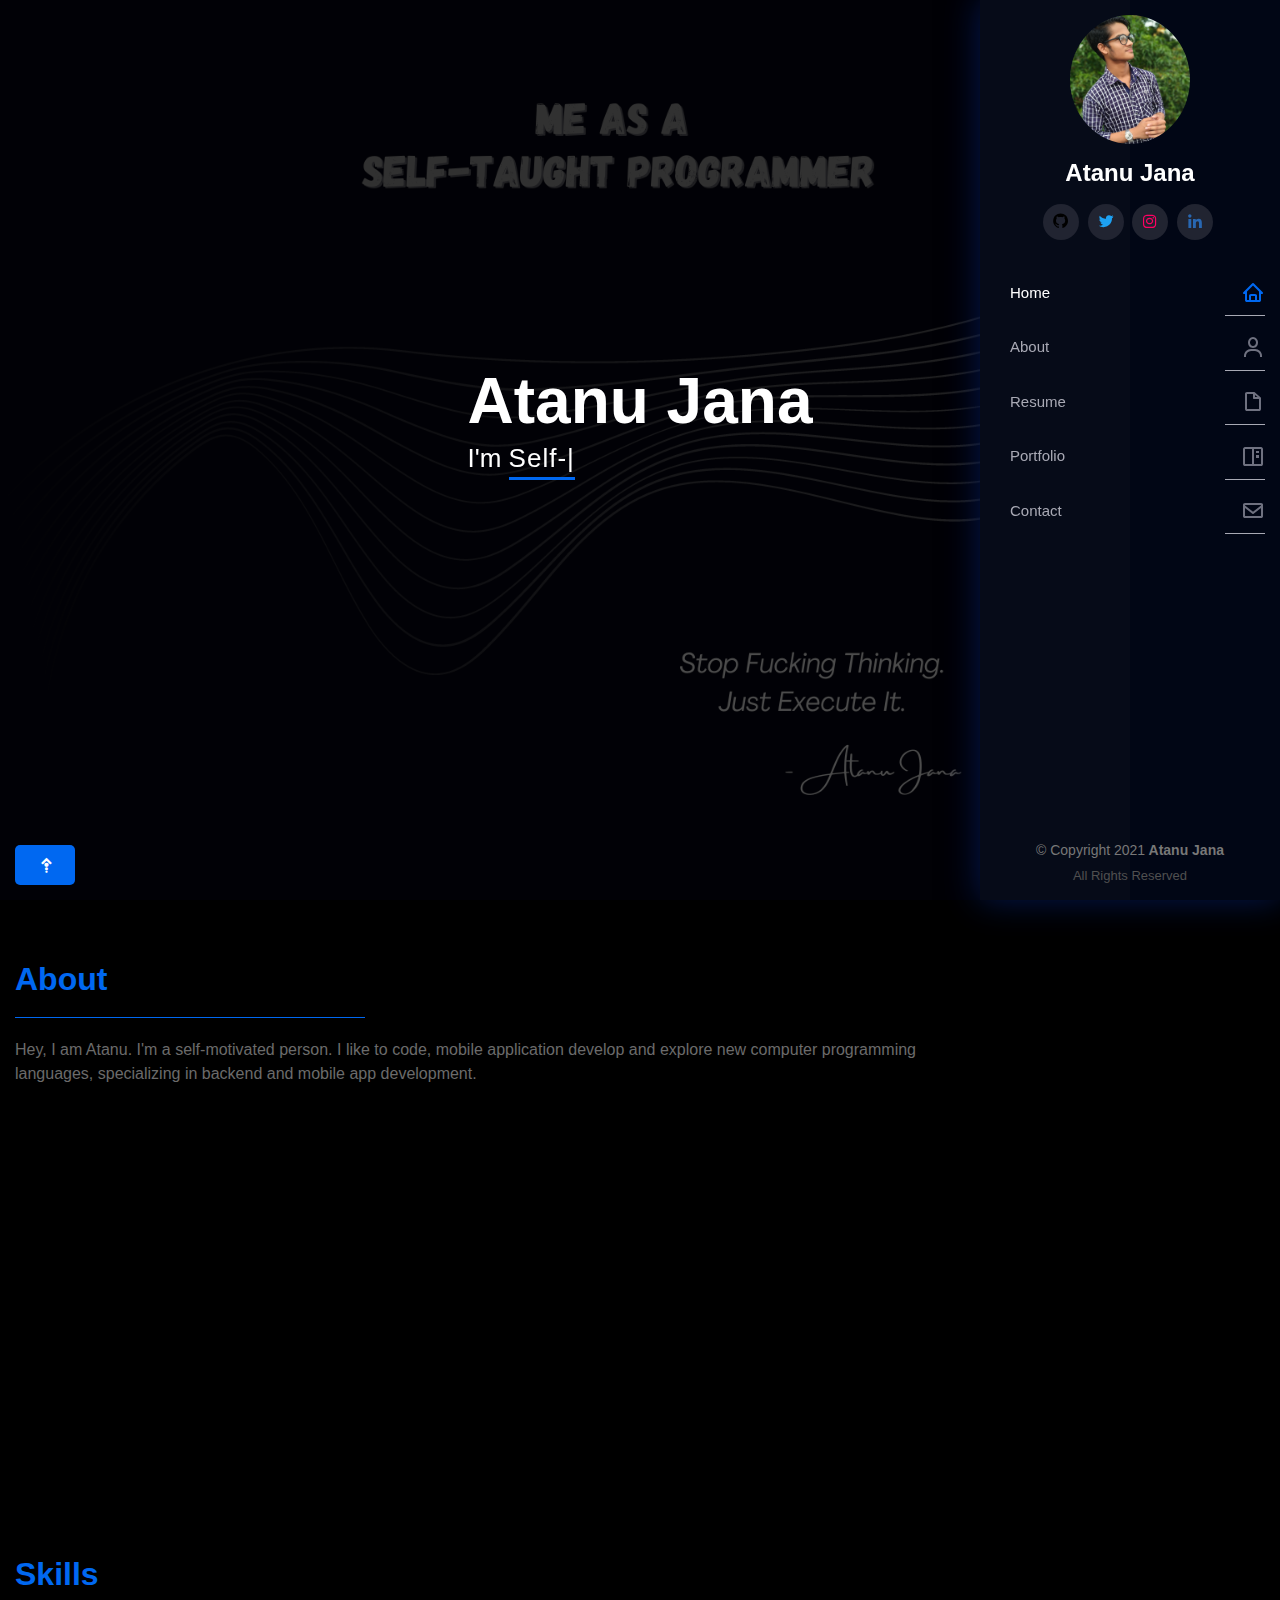
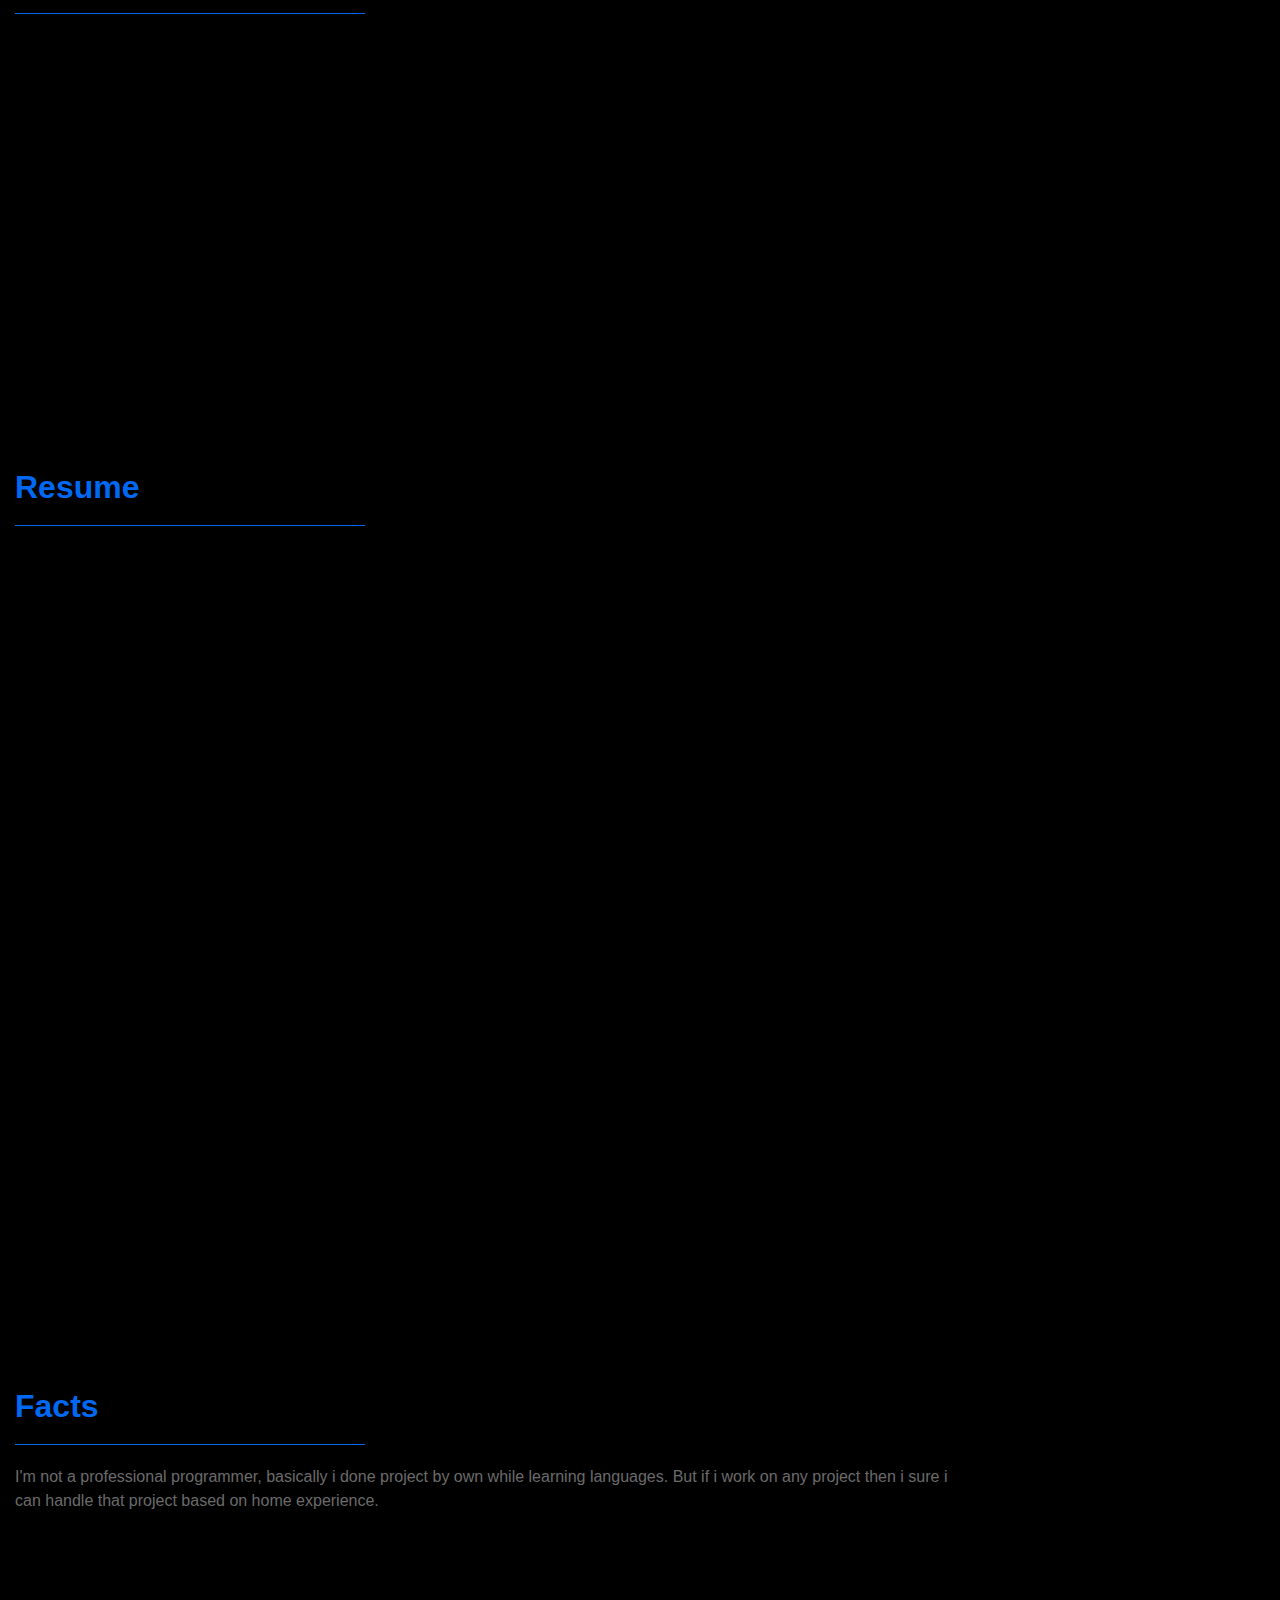
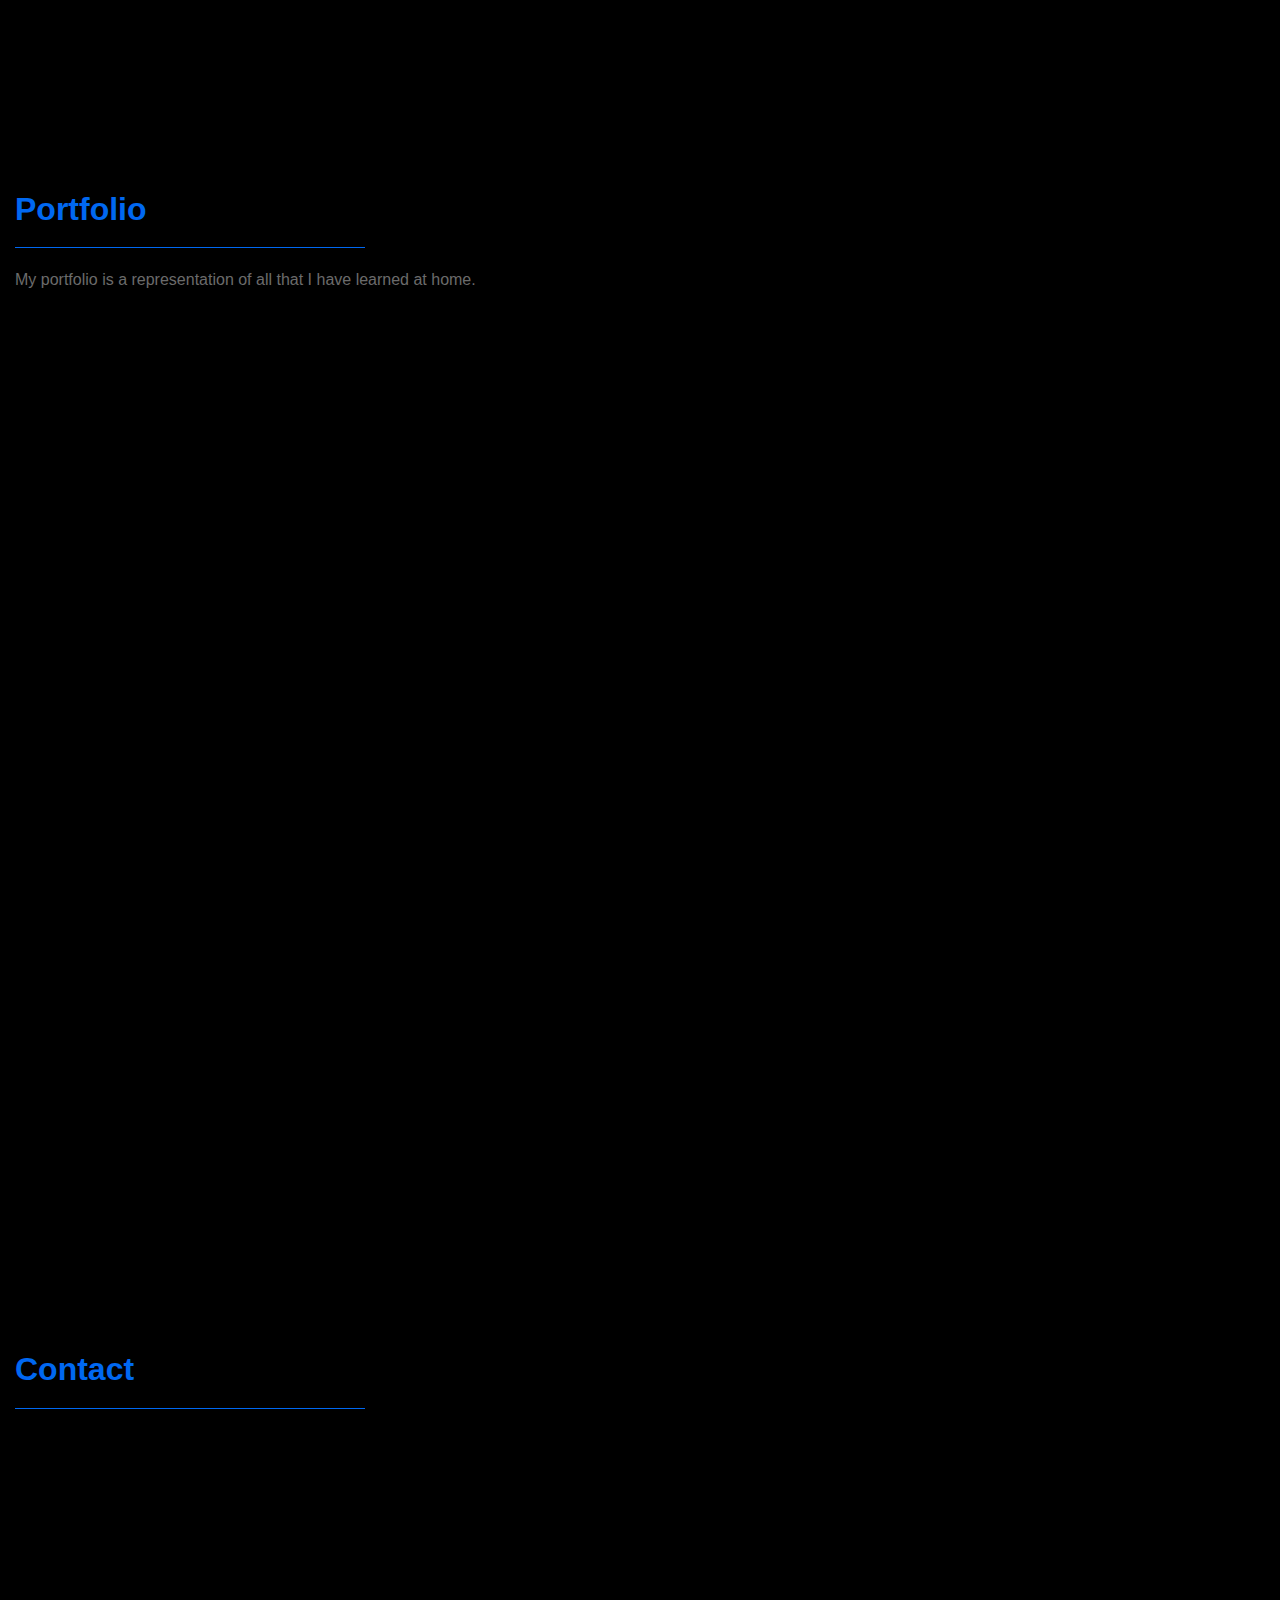
<file: index.html>
<!DOCTYPE html>
<html lang="en">

<head>
  <meta charset="utf-8">


  <title>Atanu Jana | Atanu-Jana</title>
  <meta http-equiv="X-UA-Compatible" content="IE=edge">
  <meta name="description"
    content="Hey, I am Atanu.I like to do coding, mobile application development and explore new computer programming languages, specializing in web backend and mobile app development." />
  <meta name="keywords"
    content="dr atanu jana,atanu jana researcher,atanu das, archer,clipchat, clip chat, short video, messaging, atanu ,atanu jana, ATANUJANA, atanu jana, Atanu,Atanu Jana, atanujana, atanu-jana, Atanu-Jana," />
  <meta name="google-site-verification" content="google2acc8d51dfea7e3d" />
  <meta name="robots" content="index" />
  <meta name="googlebot" content="index" />
  <meta property="og:description"
    content="Hey, I am Atanu.I like to do coding, mobile application development and explore new computer programming languages, specializing in web backend and mobile app development." />
  <meta property="og:url" content="https://atanu-jana.github.io/" />
  <meta name="viewport" content="width=device-width, initial-scale=1, shrink-to-fit=no">

  <!-- Favicons -->
  <link href="assets/img/favicon.png" rel="icon">
  <link href="assets/img/apple-touch-icon.png" rel="apple-touch-icon">
  <!--   <link
    href="https://fonts.googleapis.com/css?family=Open+Sans:300,300i,400,400i,600,600i,700,700i|Raleway:300,300i,400,400i,500,500i,600,600i,700,700i|Poppins:300,300i,400,400i,500,500i,600,600i,700,700i"
    rel="stylesheet"> -->
  <link href="assets/vendor/bootstrap/css/bootstrap.min.css" rel="stylesheet">
  <link href="assets/vendor/icofont/icofont.min.css" rel="stylesheet">
  <link href="assets/vendor/boxicons/css/boxicons.min.css" rel="stylesheet">
  <link href="assets/vendor/venobox/venobox.css" rel="stylesheet">
  <link href="assets/vendor/owl.carousel/assets/owl.carousel.min.css" rel="stylesheet">
  <link href="assets/vendor/aos/aos.css" rel="stylesheet" >

  <!-- Main CSS File -->
  <link href="assets/css/style.css" rel="stylesheet">

</head>

<body>
    <div id="progressbar"></div>
  <div id="scrollpath"></div>

  <!-- ======= Mobile nav toggle button ======= -->
  <button type="button" class="mobile-nav-toggle d-xl-none"><i class="icofont-navigation-menu"></i></button>

  <!-- ======= Header ======= -->
  <header id="header">
    <div class="d-flex flex-column">

      <div class="profile">
        <img src="assets/img/profile-img.jpg" alt="" class="img-fluid rounded-circle">
        <h1 class="text-light"><a href="index.html">Atanu Jana</a></h1>
        <div class="social-links mt-3 text-center">
          <a href="https://github.com/atanu-jana/" target="_blank" class="github"><i class="bx bxl-github"></i></a>
          <a href="https://twitter.com/atanujana_" class="twitter" target="_blank"><i class="bx bxl-twitter"></i></a>
          <!-- <a href="#" class="facebook"><i class="bx bxl-facebook"></i></a> -->
          <a href="https://instagram.com/iamatanujana" class="instagram" target="_blank"><i
              class="bx bxl-instagram"></i></a>
          <a href="https://www.linkedin.com/public-profile/in/atanu-jana-4673001b2" target="_blank" class="linkedin"><i
              class="bx bxl-linkedin"></i></a>
        </div>
      </div>

      <nav class="nav-menu">
        <ul>
          <li class="active"><a href="index.html"><span>Home</span><i class="bx bx-home"></i> </a></li>
          <li><a href="#about"><span>About</span> <i class="bx bx-user"></i> </a></li>
          <li><a href="#resume"><span>Resume</span><i class="bx bx-file-blank"></i> </a></li>
          <li><a href="#portfolio"><span>Portfolio</span><i class="bx bx-book-content"></i> </a></li>
          <li><a href="#contact"><span>Contact</span><i class="bx bx-envelope"></i> </a></li>

        </ul>
      </nav><!-- .nav-menu -->
      <button type="button" class="mobile-nav-toggle d-xl-none"><i class="icofont-navigation-menu"></i></button>

    </div>
  </header><!-- End Header -->

  <!-- ======= Hero Section ======= -->
  <section id="hero" class="d-flex flex-column justify-content-center align-items-center">
    <div class="hero-container" data-aos="fade-in">
      <h1> Atanu Jana </h1>
      <p>I'm <span class="typed" data-typed-items="Self-Taught Programmer, Android Developer, Basically Coder"></span>
      </p>
    </div>
  </section><!-- End Hero -->

  <main id="main">

    <!-- ======= About Section ======= -->
    <section id="about" class="about">
      <div class="container">

        <div class="section-title">
          <h2>About</h2>
          <p>Hey, I am Atanu. I'm a self-motivated person. I like to code, mobile application develop and
            explore new computer programming languages, specializing in backend and mobile app development. </p>
        </div>

        <div class="row">
          <div class="col-lg-4" data-aos="fade-right">
            <img src="assets/img/profile-img.jpg" class="img-fluid" alt="">
          </div>
          <div class="col-lg-8 pt-4 pt-lg-0 content" data-aos="fade-left">

            <div class="row">
              <div class="col-lg-6">
                <ul>
                  <li><i class="icofont-rounded-right"></i> <strong>Website:</strong> <a
                      href="https://atanu-jana.github.io/" target="_blank"
                      rel="noopener noreferrer">atanu-jana.github.io</a></li>
                  <li><i class="icofont-rounded-right"></i> <strong>Phone:</strong> +91 7908725200</li>
                  <li><i class="icofont-rounded-right"></i> <strong>Address:</strong> City<b>:</b> Contai,State<b>:</b>
                    West Bengal,Country<b>:</b> India</li>
                </ul>
              </div>
              <div class="col-lg-6">
                <ul>
                  <li><i class="icofont-rounded-right"></i> <strong>Age:</strong> 20</li>
                  <li><i class="icofont-rounded-right"></i> <strong>Degree:</strong> BCA</li>
                  <li><i class="icofont-rounded-right"></i> <strong>Email:</strong> contact.atanujana@gmail.com</li>
                </ul>
              </div>
            </div>

          </div>
        </div>

      </div>
    </section><!-- End About Section -->

    <!-- ======= Skills Section ======= -->
    <section id="skills" class="skills section-bg">
      <div class="container">

        <div class="section-title">
          <h2>Skills</h2>

        </div>

        <div class="row skills-content">

          <div class="col-lg-6" data-aos="fade-up">


            <div class="skillss">
              <span class="namee">C / C++</span>
              <div class="percentt">
                <div class="progresss progresss_c_cpp" style="width: 71%;">

                </div>
              </div>
              <span class="valuee">71%</span>
            </div>

            <div class="skillss">
              <span class="namee">HTML5 / CSS3</span>
              <div class="percentt">
                <div class="progresss progresss_html_css" style="width: 82%;">

                </div>
              </div>
              <span class="valuee">82%</span>
            </div>

            <div class="skillss">
              <span class="namee">Python</span>
              <div class="percentt">
                <div class="progresss progresss_python" style="width: 69%;">

                </div>
              </div>
              <span class="valuee">69%</span>
            </div>
            <div class="skillss">
              <span class="namee">JavaScript</span>
              <div class="percentt">
                <div class="progresss progresss_javascript" style="width: 27%;">

                </div>
              </div>
              <span class="valuee">27%</span>
            </div>



          </div>

          <div class="col-lg-6" data-aos="fade-up" data-aos-delay="100">

            <div class="skillss">
              <span class="namee">PHP / MySQL</span>
              <div class="percentt">
                <div class="progresss progresss_php_mysql" style="width: 53%;">

                </div>
              </div>
              <span class="valuee">53%</span>
            </div>
            <div class="skillss">
              <span class="namee">Django</span>
              <div class="percentt">
                <div class="progresss progresss_django" style="width: 68%;">

                </div>
              </div>
              <span class="valuee">68%</span>
            </div>
            <div class="skillss">
              <span class="namee">Flutter</span>
              <div class="percentt">
                <div class="progresss progresss_flutter" style="width: 70%;">

                </div>
              </div>
              <span class="valuee">70%</span>
            </div>
            <div class="skillss">
              <span class="namee">Unity</span>
              <div class="percentt">
                <div class="progresss progresss_unity" style="width: 15%;">

                </div>
              </div>
              <span class="valuee">15%</span>
            </div>


          </div>

        </div>

      </div>
    </section><!-- End Skills Section -->


    <!-- ======= Resume Section ======= -->
    <section id="resume" class="resume">
      <div class="container">

        <div class="section-title">
          <h2>Resume</h2>

        </div>

        <div class="row">
          <div class="col-lg-6" data-aos="fade-up">
            <h3 class="resume-title">Sumary</h3>
            <div class="resume-item pb-0">
              <h4>Atanu Jana</h4>
              <p><em>Flutter Developer 1+ years of home experience and
                  1.5+ of Python-Django backend experience :).</em></p>
              <ul>
                <li>Contai, WB, India</li>
                <li>+91 7908725200</li>
                <li>contact.atanujana@gmail.com</li>
              </ul>
            </div>

            <h3 class="resume-title">Education</h3>
            <div class="resume-item">
              <h4>S. (Secondary) &amp; H.S. (Higher Secondary)
              </h4>
              <h5>2016 - 2018</h5>
              <p><em>kishorenagar sachindra siksha sadan</em></p>

            </div>
            <div class="resume-item">
              <h4>BCA (Bachelor in Computer Application)</h4>
              <h5>2018 - 2021</h5>
              <p><em>MAKAUT University (Maulana Abul Kalam Azad University of Technology)</em></p>

            </div>
          </div>
          <div class="col-lg-6" data-aos="fade-up" data-aos-delay="100">
            <h3 class="resume-title">Mobile App Development &amp; Designing</h3>
            <div class="resume-item">
              <h4>Native development platform</h4>
              <h5>2020 -Present</h5>
              <li>Java &amp; Android Studio </li>
            </div>
            <div class="resume-item">
              <h4>Hybrid development</h4>
              <h5>2019 - Present</h5>
              <li>Dart &amp; Flutter </li>
            </div>
            <h3 class="resume-title">Website Designing &amp; Development</h3>



            <div class="resume-item">
              <h4>Backend development</h4>
              <h5>2019 - Present</h5>
              <ul>
                <li>Django (Python Web Framework)</li>
                <li>Php (MySql)</li>
              </ul>
            </div>
            <div class="resume-item">
              <h4>Frontend development</h4>
              <h5>2019 - Present</h5>
              <ul>
                <li>HTML, CSS, JS, Bootstrap</li>

                <li>Wordpress</li>
              </ul>
            </div>
          </div>
        </div>

      </div>
    </section><!-- End Resume Section -->

    <!-- ======= Facts Section ======= -->
    <section id="facts" class="facts">
      <div class="container">

        <div class="section-title">
          <h2>Facts</h2>
          <p>I'm not a professional programmer, basically i done project by own while learning languages. But if i work
            on any project then i sure i can handle that project based on home experience.</p>
        </div>

        <div class="row no-gutters">

          <div class="col-lg-3 col-md-6 d-md-flex align-items-md-stretch" data-aos="fade-up">
            <div class="count-box">
              <i class="icofont-file-code"></i>
              <span data-toggle="counter-up">11</span>
              <p><strong>Touch</strong> Languages</p>
            </div>
          </div>

          <div class="col-lg-3 col-md-6 d-md-flex align-items-md-stretch" data-aos="fade-up" data-aos-delay="100">
            <div class="count-box">
              <i class="icofont-iphone"></i>
              <span data-toggle="counter-up">7</span>
              <p><strong>Projects</strong> Created</p>
            </div>
          </div>

          <div class="col-lg-3 col-md-6 d-md-flex align-items-md-stretch" data-aos="fade-up" data-aos-delay="200">
            <div class="count-box">
              <i class="icofont-code"></i>
              <span data-toggle="counter-up">10000</span>
              <p><strong>Lines </strong> of Code</p>
            </div>
          </div>
          <div class="col-lg-3 col-md-6 d-md-flex align-items-md-stretch" data-aos="fade-up" data-aos-delay="200">
            <div class="count-box">
              <i class="icofont-code-alt"></i>
              <span data-toggle="counter-up">2</span>
              <p><strong>Most </strong> Use languages</p>
            </div>
          </div>



        </div>

      </div>
    </section><!-- End Facts Section -->
    <!-- ======= Portfolio Section ======= -->
    <section id="portfolio" class="portfolio section-bg">
      <div class="container">

        <div class="section-title">
          <h2>Portfolio</h2>
          <p>My portfolio is a representation of all that I have learned at home.</p>
        </div>

        <div class="row" data-aos="fade-up">
          <div class="col-lg-12 d-flex justify-content-center">
            <ul id="portfolio-flters">
              <li data-filter="*" class="filter-active">All</li>
              <li data-filter=".filter-app">App</li>
              <li data-filter=".filter-web">Web</li>
            </ul>
          </div>
        </div>

        <div class="row portfolio-container" data-aos="fade-up" data-aos-delay="100">

          <div class="col-lg-4 col-md-6 portfolio-item filter-app">
            <div class="portfolio-wrap">
              <img src="assets/img/portfolio/portfolio-1.png" class="img-fluid" alt="">
              <div class="portfolio-links">
                <a href="assets/img/portfolio/portfolio-1.png" data-gall="portfolioGallery" class="venobox"
                  title="App 1"><i class="bx bx-plus"></i></a>
                <a href="https://play.google.com/store/apps/details?id=com.atanu.mixcalc" target="_blank"
                  title="More Details"><i class="bx bx-link"></i></a>
              </div>
            </div>
          </div>


          <div class="col-lg-4 col-md-6 portfolio-item filter-app">
            <div class="portfolio-wrap">
              <img src="assets/img/portfolio/portfolio-3.png" class="img-fluid" alt="">
              <div class="portfolio-links">
                <a href="assets/img/portfolio/portfolio-3.png" data-gall="portfolioGallery" class="venobox"
                  title="App 2"><i class="bx bx-plus"></i></a>
                <a href="https://play.google.com/store/apps/details?id=com.clipchat"
                         target="_blank"
                  title="More Details"><i class="bx bx-link"></i></a>
              </div>
            </div>
          </div>


          <div class="col-lg-4 col-md-6 portfolio-item filter-web">
            <div class="portfolio-wrap">
              <img src="assets/img/portfolio/smashTv.png" class="img-fluid" alt="">
              <div class="portfolio-links">
                <a href="assets/img/portfolio/smashTv.png" data-gall="portfolioGallery" class="venobox" title="Web 1"><i
                    class="bx bx-plus"></i></a>
                <a href="https://github.com/atanu-jana/AllProjectsOutput/tree/main/Django%20SmashTv"
                  title="More Details" target="_blank"><i class="bx bx-link"></i></a>
              </div>
            </div>
          </div>

          <div class="col-lg-4 col-md-6 portfolio-item filter-app">
            <div class="portfolio-wrap">
              <img src="assets/img/portfolio/portfolio-5.png" class="img-fluid" alt="">
              <div class="portfolio-links">
                <a href="assets/img/portfolio/portfolio-5.png" data-gall="portfolioGallery" class="venobox"
                  title="App 3"><i class="bx bx-plus"></i></a>
                <a href="https://atanu-jana.github.io/lwf/" target="_blank" title="More Details"><i
                    class="bx bx-link"></i></a>
              </div>
            </div>
          </div>


          <div class="col-lg-4 col-md-6 portfolio-item filter-app">
            <div class="portfolio-wrap">
              <img src="assets/img/portfolio/portfolio-6.png" class="img-fluid" alt="">
              <div class="portfolio-links">
                <a href="assets/img/portfolio/portfolio-6.png" data-gall="portfolioGallery" class="venobox"
                  title="App 4"><i class="bx bx-plus"></i></a>
                <a href="https://atanu-jana.github.io/LocalWork/" target="_blank" title="More Details"><i
                    class="bx bx-link"></i></a>
              </div>
            </div>
          </div>


          <div class="col-lg-4 col-md-6 portfolio-item filter-web">
            <div class="portfolio-wrap">
              <img src="assets/img/portfolio/CMS.png" class="img-fluid" alt="">
              <div class="portfolio-links">
                <a href="assets/img/portfolio/CMS.png" data-gall="portfolioGallery" class="venobox" title="Web 2"><i
                    class="bx bx-plus"></i></a>
                <a href="https://github.com/atanu-jana/AllProjectsOutput/tree/main/Php%20CMS" title="More Details"
                  target="_blank"><i class="bx bx-link"></i></a>
              </div>
            </div>
          </div>

          <div class="col-lg-4 col-md-6 portfolio-item filter-app">
            <div class="portfolio-wrap">
              <img src="assets/img/portfolio/GoMall.png" class="img-fluid" alt="">
              <div class="portfolio-links">
                <a href="assets/img/portfolio/GoMall.png" data-gall="portfolioGallery" class="venobox" title="App 5"><i
                    class="bx bx-plus"></i></a>
                <a href="https://atanu-jana.github.io/gomall/" target="_blank" title="More Details"><i
                    class="bx bx-link"></i></a>
              </div>
            </div>
          </div>


          <div class="col-lg-4 col-md-6 portfolio-item filter-web">
            <div class="portfolio-wrap">
              <img src="assets/img/portfolio/wordpress.png" class="img-fluid" alt="">
              <div class="portfolio-links">
                <a href="assets/img/portfolio/wordpress.png" data-gall="portfolioGallery" class="venobox"
                  title="Web 3"><i class="bx bx-plus"></i></a>
                <a href="http://cluc.rf.gd/" title="More Details" target="_blank"><i class="bx bx-link"></i></a>
              </div>
            </div>
          </div>

   <div class="col-lg-4 col-md-6 portfolio-item filter-app">
            <div class="portfolio-wrap">
              <img src="assets/img/portfolio/solution.png" class="img-fluid" alt="">
              <div class="portfolio-links">
                <a href="assets/img/portfolio/solution.png" data-gall="portfolioGallery" class="venobox"
                  title="Web 3"><i class="bx bx-plus"></i></a>
                <a href="https://atanu-jana.github.io/solution/" title="More Details" target="_blank"><i class="bx bx-link"></i></a>
              </div>
            </div>
          </div>
        </div>

      </div>
    </section><!-- End Portfolio Section -->




    <!-- ======= Contact Section ======= -->
    <section id="contact" class="contact">
      <div class="container">

        <div class="section-title">
          <h2>Contact</h2>

        </div>

        <div class="row" data-aos="fade-in">

          <div class="col-lg-5 d-flex align-items-stretch">
            <div class="info">
              <div class="address">
                <i class="icofont-google-map"></i>
                <h4>Location:</h4>
                <p>Contai, WB, India</p>
              </div>

              <div class="email">
                <i class="icofont-envelope"></i>
                <h4>Email:</h4>
                <p>contact.atanujana@gmail.com</p>
              </div>

              <div class="phone">
                <i class="icofont-phone"></i>
                <h4>Call:</h4>
                <p>+91 7908725200</p>
              </div>
              <iframe
                src="https://www.google.com/maps/embed?pb=!1m18!1m12!1m3!1d29640.64142008409!2d87.73235302119456!3d21.777157728242024!2m3!1f0!2f0!3f0!3m2!1i1024!2i768!4f13.1!3m3!1m2!1s0x3a0326e5394d8237%3A0x7bb6b4d525857f71!2sContai%2C%20West%20Bengal%20721401!5e0!3m2!1sen!2sin!4v1602400710032!5m2!1sen!2sin"
                style="border:0; width: 100%; height: 290px;" allowfullscreen></iframe>
              <!-- <iframe
                src="https://www.google.com/maps/embed?pb=!1m18!1m12!1m3!1d7409.712597390625!2d87.73001007437372!3d21.785821942372507!2m3!1f0!2f0!3f0!3m2!1i1024!2i768!4f13.1!3m3!1m2!1s0x3a032656f66f4b25%3A0xb07411a01a8f2cc5!2sPadmapukuria%2C%20Contai%2C%20West%20Bengal%20721401!5e0!3m2!1sen!2sin!4v1602173641822!5m2!1sen!2sin"
                frameborder="0" style="border:0; width: 100%; height: 290px;" allowfullscreen></iframe> -->

            </div>

          </div>

          <div class="col-lg-7 mt-5 mt-lg-0 d-flex align-items-stretch">
            <form id="gform" method="POST" data-email="from_email@example.com"
              action="https://script.google.com/macros/s/AKfycbyi8NTlxEllMjGrSsW6ZChVjYVP-2SoBI1yMdB0zRuT-WNy0PRP/exec"
            
            
              class="pure-form pure-form-stacked php-email-form">

              <div class="form-group">
                <label for="name">Your Name</label>
                <input type="text" name="name" class="form-control" id="name" data-rule="minlen:4"
                  data-msg="Please enter at least 4 chars" />
                <div class="validate"></div>
              </div>

              <div class="form-group">
                <label for="name">Your Email</label>
                <input type="email" class="form-control" name="email" id="email" data-rule="email"
                  data-msg="Please enter a valid email" />
                <div class="validate"></div>
              </div>
              <div class="form-group">
                <label for="name">Message</label>
                <textarea class="form-control" name="message" id="message" rows="10" data-rule="required"
                  data-msg="Please write something for us"></textarea>
                <div class="validate"></div>
              </div>

              <div class="text-center d-flex justify-content-center">
                <button class="submitButton" onclick="checkValidate()">
                  <span class="submitSubmit">Send Message</span>
                  <span class="submitLoading"><i class="icofont-refresh"></i></span>
                  <span class="submitCheck"><i class="icofont-check-circled"></i></span>
                </button>
              </div>

            </form>
          </div>

        </div>

      </div>

    </section><!-- End Contact Section -->

  </main><!-- End #main -->
  <!-- ======= Footer ======= -->
  <footer id="footer">
    <div class="container">
      <div class="copyright">
        &copy; Copyright 2021<strong><span> Atanu Jana</span></strong>
      </div>
      <div class="credits">

        All Rights Reserved
      </div>
    </div>
  </footer><!-- End  Footer -->
  <a href="#" class="back-to-top">
    <span></span>
    <span></span>
    <span></span>
    <span></span>
    <i class="icofont-bubble-up"></i></a>
 <script>
      let progress=document.getElementById('progressbar');
      let totalHeight=document.body.scrollHeight-window.innerHeight;
      window.onscroll=function(){
          let progressHeight=(window.pageYOffset / totalHeight) * 100;
          progress.style.height = progressHeight + "%";
      }
  </script>
  <!-- Vendor JS Files -->
  <script src="assets/vendor/jquery/jquery.min.js"></script>
  <script src="assets/vendor/bootstrap/js/bootstrap.bundle.min.js"></script>
  <script src="assets/vendor/jquery.easing/jquery.easing.min.js"></script>
  <script src="assets/vendor/php-email-form/validate.js"></script>
  <script src="assets/vendor/waypoints/jquery.waypoints.min.js"></script>
  <script src="assets/vendor/counterup/counterup.min.js"></script>
  <script src="assets/vendor/isotope-layout/isotope.pkgd.min.js"></script>
  <script src="assets/vendor/venobox/venobox.min.js"></script>
  <script src="assets/vendor/owl.carousel/owl.carousel.min.js"></script>
  <script src="assets/vendor/typed.js/typed.min.js"></script>
  <script src="assets/vendor/aos/aos.js"></script>

  <!-- Main JS File -->
  <script src="assets/js/main.js"></script>

</body>

</html>

<!--               action="https://script.google.com/macros/s/AKfycbwIzfZCrY2VqfF9pEPss9eFgZgZKdWG_VeIZBht9w/exec" -->
</file>
<file: assets/vendor/venobox/venobox.css>
/* ------ venobox.css --------*/
.vbox-overlay *, .vbox-overlay *:before, .vbox-overlay *:after{
    -webkit-backface-visibility: hidden;
    -webkit-box-sizing:border-box;
    -moz-box-sizing:border-box;
    box-sizing:border-box;
}
.vbox-overlay * { 
    -webkit-backface-visibility: visible;
    backface-visibility: visible;
}
.vbox-overlay{
    display: -webkit-flex;
    display: flex;
    -webkit-flex-direction: column;
    flex-direction: column;
    -webkit-justify-content: center;
    justify-content: center;
    -webkit-align-items: center;
    align-items: center;
    position: fixed;
    left: 0;
    top: 0;
    bottom: 0;
    right: 0;
    z-index: 999999;
}

/* ----- navigation ----- */
.vbox-title{
    width: 100%;
    height: 40px;
    float: left;
    text-align: center;
    line-height: 28px;
    font-size: 12px;
    padding: 6px 50px;
    overflow: hidden;
    position: fixed;
    display: none;
    left: 0;
    z-index: 89;
}
.vbox-close{
    cursor: pointer;
    position: fixed;
    top: -1px;
    right: 0;
    width: 50px;
    height: 40px;
    padding: 6px;
    display: block;
    background-position:10px center;
    overflow: hidden;
    font-size: 24px;
    line-height: 1;
    text-align: center;
    z-index: 99;
}
.vbox-left{
    cursor: pointer;
    position: fixed;
    left: 0;
    height: 40px;
    overflow: hidden;
    line-height: 28px;
    font-size: 12px;
    z-index: 99;
    display: flex;
    align-items:center;
}
.vbox-num{
    display: inline-block;
    margin: 6px 0 6px 15px;
}
/* ----- Social share ----- */
.vbox-share{
    line-height: 28px;
    font-size: 12px;
    overflow: hidden;
    position: fixed;
    left: 0;
    z-index: 98;
    display: flex;
    align-items:center;
    justify-content: center;
    width: 100%;
    text-align: center;
}
.vbox-share svg{
    max-height: 28px;
    width: 28px;
    z-index: 10;
    margin-left: 12px;
    margin-top: 6px;
    margin-bottom: 6px;
    vertical-align: middle;
}


/* ----- navigation ARROWS ----- */
.vbox-next, .vbox-prev{
    position: fixed;
    top: 50%;
    margin-top: -15px;
    overflow: hidden;
    cursor: pointer;
    display: block;
    width: 45px;
    height: 45px;
    z-index: 99;
}
.vbox-next span, .vbox-prev span{
    position: relative;
    width: 20px;
    height: 20px;
    border: 2px solid transparent;
    border-top-color: #B6B6B6;
    border-right-color: #B6B6B6;
    text-indent: -100px;
    position: absolute;
    top: 8px;
    display: block;
}
.vbox-prev{
    left: 15px;
}
.vbox-next{
    right: 15px;
}
.vbox-prev span{
    left: 10px;
    -ms-transform: rotate(-135deg);
    -webkit-transform: rotate(-135deg);
    transform: rotate(-135deg);
}
.vbox-next span{
    -ms-transform: rotate(45deg);
    -webkit-transform: rotate(45deg);
    transform: rotate(45deg);
    right: 10px;
}
/* ------- inline window ------ */
.vbox-inline{
    width: 420px;
    height: 315px;
    height: 70vh;
    padding: 10px;
    background: #fff;
    margin: 0 auto;
    overflow: auto;
    text-align: left;
}
/* ------- Video & iFrames window ------ */
.venoframe{
    max-width: 100%;
    width: 100%;
    border: none;
    width: 100%;
    height: 260px;
    height: 70vh;
}
.venoframe.vbvid{
    height: 260px;
}
@media (min-width: 768px) {
    .venoframe, .vbox-inline{
        width: 90%;
        height: 360px;
        height: 70vh;
    }
    .venoframe.vbvid{
        width: 640px;
        height: 360px;
    }
}
@media (min-width: 992px) {
    .venoframe, .vbox-inline{
        max-width: 1200px;
        width: 80%;
        height: 540px;
        height: 70vh;
    }
    .venoframe.vbvid{
        width: 960px;
        height: 540px;
    }
}
/* 
Please do NOT edit this part! 
or at least read this note: http://i.imgur.com/7C0ws9e.gif
*/
.vbox-open{
    overflow: hidden;
}
.vbox-container{
    position: absolute;
    left: 0;
    right: 0;
    top: 0;
    bottom: 0;
    overflow-x: hidden;
    overflow-y: scroll;
    overflow-scrolling: touch;
    -webkit-overflow-scrolling: touch;
    z-index: 20;
    max-height: 100%;

}

.vbox-content{
    text-align: center;
    float: left;
    width: 100%;
    position: relative;
    overflow: hidden;
    padding: 20px 4%;
}
.vbox-container img{
    max-width: 100%;
    height: auto;
}
.vbox-figlio{
    box-shadow: 0 0 12px rgba(0,0,0,0.19), 0 6px 6px rgba(0,0,0,0.23);
    max-width: 100%;
    text-align: initial;
}
img.vbox-figlio{
    -webkit-user-select: none;
-khtml-user-select: none;
-moz-user-select: none;
-o-user-select: none;
user-select: none;
}
.vbox-content.swipe-left{
    margin-left: -200px !important;
}
.vbox-content.swipe-right{
    margin-left: 200px !important;
}
.vbox-animated{
    webkit-transition: margin 300ms ease-out;
    transition: margin 300ms ease-out;
}

/* ---------- preloader ----------
 * SPINKIT 
 * http://tobiasahlin.com/spinkit/
-------------------------------- */
.sk-double-bounce,.sk-rotating-plane{width:40px;height:40px;margin:40px auto}.sk-rotating-plane{background-color:#333;-webkit-animation:sk-rotatePlane 1.2s infinite ease-in-out;animation:sk-rotatePlane 1.2s infinite ease-in-out}@-webkit-keyframes sk-rotatePlane{0%{-webkit-transform:perspective(120px) rotateX(0) rotateY(0);transform:perspective(120px) rotateX(0) rotateY(0)}50%{-webkit-transform:perspective(120px) rotateX(-180.1deg) rotateY(0);transform:perspective(120px) rotateX(-180.1deg) rotateY(0)}100%{-webkit-transform:perspective(120px) rotateX(-180deg) rotateY(-179.9deg);transform:perspective(120px) rotateX(-180deg) rotateY(-179.9deg)}}@keyframes sk-rotatePlane{0%{-webkit-transform:perspective(120px) rotateX(0) rotateY(0);transform:perspective(120px) rotateX(0) rotateY(0)}50%{-webkit-transform:perspective(120px) rotateX(-180.1deg) rotateY(0);transform:perspective(120px) rotateX(-180.1deg) rotateY(0)}100%{-webkit-transform:perspective(120px) rotateX(-180deg) rotateY(-179.9deg);transform:perspective(120px) rotateX(-180deg) rotateY(-179.9deg)}}.sk-double-bounce{position:relative}.sk-double-bounce .sk-child{width:100%;height:100%;border-radius:50%;background-color:#333;opacity:.6;position:absolute;top:0;left:0;-webkit-animation:sk-doubleBounce 2s infinite ease-in-out;animation:sk-doubleBounce 2s infinite ease-in-out}.sk-chasing-dots .sk-child,.sk-spinner-pulse,.sk-three-bounce .sk-child{background-color:#333;border-radius:100%}.sk-double-bounce .sk-double-bounce2{-webkit-animation-delay:-1s;animation-delay:-1s}@-webkit-keyframes sk-doubleBounce{0%,100%{-webkit-transform:scale(0);transform:scale(0)}50%{-webkit-transform:scale(1);transform:scale(1)}}@keyframes sk-doubleBounce{0%,100%{-webkit-transform:scale(0);transform:scale(0)}50%{-webkit-transform:scale(1);transform:scale(1)}}.sk-wave{margin:40px auto;width:50px;height:40px;text-align:center;font-size:10px}.sk-wave .sk-rect{background-color:#333;height:100%;width:6px;display:inline-block;-webkit-animation:sk-waveStretchDelay 1.2s infinite ease-in-out;animation:sk-waveStretchDelay 1.2s infinite ease-in-out}.sk-wave .sk-rect1{-webkit-animation-delay:-1.2s;animation-delay:-1.2s}.sk-wave .sk-rect2{-webkit-animation-delay:-1.1s;animation-delay:-1.1s}.sk-wave .sk-rect3{-webkit-animation-delay:-1s;animation-delay:-1s}.sk-wave .sk-rect4{-webkit-animation-delay:-.9s;animation-delay:-.9s}.sk-wave .sk-rect5{-webkit-animation-delay:-.8s;animation-delay:-.8s}@-webkit-keyframes sk-waveStretchDelay{0%,100%,40%{-webkit-transform:scaleY(.4);transform:scaleY(.4)}20%{-webkit-transform:scaleY(1);transform:scaleY(1)}}@keyframes sk-waveStretchDelay{0%,100%,40%{-webkit-transform:scaleY(.4);transform:scaleY(.4)}20%{-webkit-transform:scaleY(1);transform:scaleY(1)}}.sk-wandering-cubes{margin:40px auto;width:40px;height:40px;position:relative}.sk-wandering-cubes .sk-cube{background-color:#333;width:10px;height:10px;position:absolute;top:0;left:0;-webkit-animation:sk-wanderingCube 1.8s ease-in-out -1.8s infinite both;animation:sk-wanderingCube 1.8s ease-in-out -1.8s infinite both}.sk-chasing-dots,.sk-spinner-pulse{width:40px;height:40px;margin:40px auto}.sk-wandering-cubes .sk-cube2{-webkit-animation-delay:-.9s;animation-delay:-.9s}@-webkit-keyframes sk-wanderingCube{0%{-webkit-transform:rotate(0);transform:rotate(0)}25%{-webkit-transform:translateX(30px) rotate(-90deg) scale(.5);transform:translateX(30px) rotate(-90deg) scale(.5)}50%{-webkit-transform:translateX(30px) translateY(30px) rotate(-179deg);transform:translateX(30px) translateY(30px) rotate(-179deg)}50.1%{-webkit-transform:translateX(30px) translateY(30px) rotate(-180deg);transform:translateX(30px) translateY(30px) rotate(-180deg)}75%{-webkit-transform:translateX(0) translateY(30px) rotate(-270deg) scale(.5);transform:translateX(0) translateY(30px) rotate(-270deg) scale(.5)}100%{-webkit-transform:rotate(-360deg);transform:rotate(-360deg)}}@keyframes sk-wanderingCube{0%{-webkit-transform:rotate(0);transform:rotate(0)}25%{-webkit-transform:translateX(30px) rotate(-90deg) scale(.5);transform:translateX(30px) rotate(-90deg) scale(.5)}50%{-webkit-transform:translateX(30px) translateY(30px) rotate(-179deg);transform:translateX(30px) translateY(30px) rotate(-179deg)}50.1%{-webkit-transform:translateX(30px) translateY(30px) rotate(-180deg);transform:translateX(30px) translateY(30px) rotate(-180deg)}75%{-webkit-transform:translateX(0) translateY(30px) rotate(-270deg) scale(.5);transform:translateX(0) translateY(30px) rotate(-270deg) scale(.5)}100%{-webkit-transform:rotate(-360deg);transform:rotate(-360deg)}}.sk-spinner-pulse{-webkit-animation:sk-pulseScaleOut 1s infinite ease-in-out;animation:sk-pulseScaleOut 1s infinite ease-in-out}@-webkit-keyframes sk-pulseScaleOut{0%{-webkit-transform:scale(0);transform:scale(0)}100%{-webkit-transform:scale(1);transform:scale(1);opacity:0}}@keyframes sk-pulseScaleOut{0%{-webkit-transform:scale(0);transform:scale(0)}100%{-webkit-transform:scale(1);transform:scale(1);opacity:0}}.sk-chasing-dots{position:relative;text-align:center;-webkit-animation:sk-chasingDotsRotate 2s infinite linear;animation:sk-chasingDotsRotate 2s infinite linear}.sk-chasing-dots .sk-child{width:60%;height:60%;display:inline-block;position:absolute;top:0;-webkit-animation:sk-chasingDotsBounce 2s infinite ease-in-out;animation:sk-chasingDotsBounce 2s infinite ease-in-out}.sk-chasing-dots .sk-dot2{top:auto;bottom:0;-webkit-animation-delay:-1s;animation-delay:-1s}@-webkit-keyframes sk-chasingDotsRotate{100%{-webkit-transform:rotate(360deg);transform:rotate(360deg)}}@keyframes sk-chasingDotsRotate{100%{-webkit-transform:rotate(360deg);transform:rotate(360deg)}}@-webkit-keyframes sk-chasingDotsBounce{0%,100%{-webkit-transform:scale(0);transform:scale(0)}50%{-webkit-transform:scale(1);transform:scale(1)}}@keyframes sk-chasingDotsBounce{0%,100%{-webkit-transform:scale(0);transform:scale(0)}50%{-webkit-transform:scale(1);transform:scale(1)}}.sk-three-bounce{margin:40px auto;width:80px;text-align:center}.sk-three-bounce .sk-child{width:20px;height:20px;display:inline-block;-webkit-animation:sk-three-bounce 1.4s ease-in-out 0s infinite both;animation:sk-three-bounce 1.4s ease-in-out 0s infinite both}.sk-circle .sk-child:before,.sk-fading-circle .sk-circle:before{display:block;border-radius:100%;content:'';background-color:#333}.sk-three-bounce .sk-bounce1{-webkit-animation-delay:-.32s;animation-delay:-.32s}.sk-three-bounce .sk-bounce2{-webkit-animation-delay:-.16s;animation-delay:-.16s}@-webkit-keyframes sk-three-bounce{0%,100%,80%{-webkit-transform:scale(0);transform:scale(0)}40%{-webkit-transform:scale(1);transform:scale(1)}}@keyframes sk-three-bounce{0%,100%,80%{-webkit-transform:scale(0);transform:scale(0)}40%{-webkit-transform:scale(1);transform:scale(1)}}.sk-circle{margin:40px auto;width:40px;height:40px;position:relative}.sk-circle .sk-child{width:100%;height:100%;position:absolute;left:0;top:0}.sk-circle .sk-child:before{margin:0 auto;width:15%;height:15%;-webkit-animation:sk-circleBounceDelay 1.2s infinite ease-in-out both;animation:sk-circleBounceDelay 1.2s infinite ease-in-out both}.sk-circle .sk-circle2{-webkit-transform:rotate(30deg);-ms-transform:rotate(30deg);transform:rotate(30deg)}.sk-circle .sk-circle3{-webkit-transform:rotate(60deg);-ms-transform:rotate(60deg);transform:rotate(60deg)}.sk-circle .sk-circle4{-webkit-transform:rotate(90deg);-ms-transform:rotate(90deg);transform:rotate(90deg)}.sk-circle .sk-circle5{-webkit-transform:rotate(120deg);-ms-transform:rotate(120deg);transform:rotate(120deg)}.sk-circle .sk-circle6{-webkit-transform:rotate(150deg);-ms-transform:rotate(150deg);transform:rotate(150deg)}.sk-circle .sk-circle7{-webkit-transform:rotate(180deg);-ms-transform:rotate(180deg);transform:rotate(180deg)}.sk-circle .sk-circle8{-webkit-transform:rotate(210deg);-ms-transform:rotate(210deg);transform:rotate(210deg)}.sk-circle .sk-circle9{-webkit-transform:rotate(240deg);-ms-transform:rotate(240deg);transform:rotate(240deg)}.sk-circle .sk-circle10{-webkit-transform:rotate(270deg);-ms-transform:rotate(270deg);transform:rotate(270deg)}.sk-circle .sk-circle11{-webkit-transform:rotate(300deg);-ms-transform:rotate(300deg);transform:rotate(300deg)}.sk-circle .sk-circle12{-webkit-transform:rotate(330deg);-ms-transform:rotate(330deg);transform:rotate(330deg)}.sk-circle .sk-circle2:before{-webkit-animation-delay:-1.1s;animation-delay:-1.1s}.sk-circle .sk-circle3:before{-webkit-animation-delay:-1s;animation-delay:-1s}.sk-circle .sk-circle4:before{-webkit-animation-delay:-.9s;animation-delay:-.9s}.sk-circle .sk-circle5:before{-webkit-animation-delay:-.8s;animation-delay:-.8s}.sk-circle .sk-circle6:before{-webkit-animation-delay:-.7s;animation-delay:-.7s}.sk-circle .sk-circle7:before{-webkit-animation-delay:-.6s;animation-delay:-.6s}.sk-circle .sk-circle8:before{-webkit-animation-delay:-.5s;animation-delay:-.5s}.sk-circle .sk-circle9:before{-webkit-animation-delay:-.4s;animation-delay:-.4s}.sk-circle .sk-circle10:before{-webkit-animation-delay:-.3s;animation-delay:-.3s}.sk-circle .sk-circle11:before{-webkit-animation-delay:-.2s;animation-delay:-.2s}.sk-circle .sk-circle12:before{-webkit-animation-delay:-.1s;animation-delay:-.1s}@-webkit-keyframes sk-circleBounceDelay{0%,100%,80%{-webkit-transform:scale(0);transform:scale(0)}40%{-webkit-transform:scale(1);transform:scale(1)}}@keyframes sk-circleBounceDelay{0%,100%,80%{-webkit-transform:scale(0);transform:scale(0)}40%{-webkit-transform:scale(1);transform:scale(1)}}.sk-cube-grid{width:40px;height:40px;margin:40px auto}.sk-cube-grid .sk-cube{width:33.33%;height:33.33%;background-color:#333;float:left;-webkit-animation:sk-cubeGridScaleDelay 1.3s infinite ease-in-out;animation:sk-cubeGridScaleDelay 1.3s infinite ease-in-out}.sk-cube-grid .sk-cube1{-webkit-animation-delay:.2s;animation-delay:.2s}.sk-cube-grid .sk-cube2{-webkit-animation-delay:.3s;animation-delay:.3s}.sk-cube-grid .sk-cube3{-webkit-animation-delay:.4s;animation-delay:.4s}.sk-cube-grid .sk-cube4{-webkit-animation-delay:.1s;animation-delay:.1s}.sk-cube-grid .sk-cube5{-webkit-animation-delay:.2s;animation-delay:.2s}.sk-cube-grid .sk-cube6{-webkit-animation-delay:.3s;animation-delay:.3s}.sk-cube-grid .sk-cube7{-webkit-animation-delay:0ms;animation-delay:0ms}.sk-cube-grid .sk-cube8{-webkit-animation-delay:.1s;animation-delay:.1s}.sk-cube-grid .sk-cube9{-webkit-animation-delay:.2s;animation-delay:.2s}@-webkit-keyframes sk-cubeGridScaleDelay{0%,100%,70%{-webkit-transform:scale3D(1,1,1);transform:scale3D(1,1,1)}35%{-webkit-transform:scale3D(0,0,1);transform:scale3D(0,0,1)}}@keyframes sk-cubeGridScaleDelay{0%,100%,70%{-webkit-transform:scale3D(1,1,1);transform:scale3D(1,1,1)}35%{-webkit-transform:scale3D(0,0,1);transform:scale3D(0,0,1)}}.sk-fading-circle{margin:40px auto;width:40px;height:40px;position:relative}.sk-fading-circle .sk-circle{width:100%;height:100%;position:absolute;left:0;top:0}.sk-fading-circle .sk-circle:before{margin:0 auto;width:15%;height:15%;-webkit-animation:sk-circleFadeDelay 1.2s infinite ease-in-out both;animation:sk-circleFadeDelay 1.2s infinite ease-in-out both}.sk-fading-circle .sk-circle2{-webkit-transform:rotate(30deg);-ms-transform:rotate(30deg);transform:rotate(30deg)}.sk-fading-circle .sk-circle3{-webkit-transform:rotate(60deg);-ms-transform:rotate(60deg);transform:rotate(60deg)}.sk-fading-circle .sk-circle4{-webkit-transform:rotate(90deg);-ms-transform:rotate(90deg);transform:rotate(90deg)}.sk-fading-circle .sk-circle5{-webkit-transform:rotate(120deg);-ms-transform:rotate(120deg);transform:rotate(120deg)}.sk-fading-circle .sk-circle6{-webkit-transform:rotate(150deg);-ms-transform:rotate(150deg);transform:rotate(150deg)}.sk-fading-circle .sk-circle7{-webkit-transform:rotate(180deg);-ms-transform:rotate(180deg);transform:rotate(180deg)}.sk-fading-circle .sk-circle8{-webkit-transform:rotate(210deg);-ms-transform:rotate(210deg);transform:rotate(210deg)}.sk-fading-circle .sk-circle9{-webkit-transform:rotate(240deg);-ms-transform:rotate(240deg);transform:rotate(240deg)}.sk-fading-circle .sk-circle10{-webkit-transform:rotate(270deg);-ms-transform:rotate(270deg);transform:rotate(270deg)}.sk-fading-circle .sk-circle11{-webkit-transform:rotate(300deg);-ms-transform:rotate(300deg);transform:rotate(300deg)}.sk-fading-circle .sk-circle12{-webkit-transform:rotate(330deg);-ms-transform:rotate(330deg);transform:rotate(330deg)}.sk-fading-circle .sk-circle2:before{-webkit-animation-delay:-1.1s;animation-delay:-1.1s}.sk-fading-circle .sk-circle3:before{-webkit-animation-delay:-1s;animation-delay:-1s}.sk-fading-circle .sk-circle4:before{-webkit-animation-delay:-.9s;animation-delay:-.9s}.sk-fading-circle .sk-circle5:before{-webkit-animation-delay:-.8s;animation-delay:-.8s}.sk-fading-circle .sk-circle6:before{-webkit-animation-delay:-.7s;animation-delay:-.7s}.sk-fading-circle .sk-circle7:before{-webkit-animation-delay:-.6s;animation-delay:-.6s}.sk-fading-circle .sk-circle8:before{-webkit-animation-delay:-.5s;animation-delay:-.5s}.sk-fading-circle .sk-circle9:before{-webkit-animation-delay:-.4s;animation-delay:-.4s}.sk-fading-circle .sk-circle10:before{-webkit-animation-delay:-.3s;animation-delay:-.3s}.sk-fading-circle .sk-circle11:before{-webkit-animation-delay:-.2s;animation-delay:-.2s}.sk-fading-circle .sk-circle12:before{-webkit-animation-delay:-.1s;animation-delay:-.1s}@-webkit-keyframes sk-circleFadeDelay{0%,100%,39%{opacity:0}40%{opacity:1}}@keyframes sk-circleFadeDelay{0%,100%,39%{opacity:0}40%{opacity:1}}.sk-folding-cube{margin:40px auto;width:40px;height:40px;position:relative;-webkit-transform:rotateZ(45deg);transform:rotateZ(45deg)}.sk-folding-cube .sk-cube{float:left;width:50%;height:50%;position:relative;-webkit-transform:scale(1.1);-ms-transform:scale(1.1);transform:scale(1.1)}.sk-folding-cube .sk-cube:before{content:'';position:absolute;top:0;left:0;width:100%;height:100%;background-color:#333;-webkit-animation:sk-foldCubeAngle 2.4s infinite linear both;animation:sk-foldCubeAngle 2.4s infinite linear both;-webkit-transform-origin:100% 100%;-ms-transform-origin:100% 100%;transform-origin:100% 100%}.sk-folding-cube .sk-cube2{-webkit-transform:scale(1.1) rotateZ(90deg);transform:scale(1.1) rotateZ(90deg)}.sk-folding-cube .sk-cube3{-webkit-transform:scale(1.1) rotateZ(180deg);transform:scale(1.1) rotateZ(180deg)}.sk-folding-cube .sk-cube4{-webkit-transform:scale(1.1) rotateZ(270deg);transform:scale(1.1) rotateZ(270deg)}.sk-folding-cube .sk-cube2:before{-webkit-animation-delay:.3s;animation-delay:.3s}.sk-folding-cube .sk-cube3:before{-webkit-animation-delay:.6s;animation-delay:.6s}.sk-folding-cube .sk-cube4:before{-webkit-animation-delay:.9s;animation-delay:.9s}@-webkit-keyframes sk-foldCubeAngle{0%,10%{-webkit-transform:perspective(140px) rotateX(-180deg);transform:perspective(140px) rotateX(-180deg);opacity:0}25%,75%{-webkit-transform:perspective(140px) rotateX(0);transform:perspective(140px) rotateX(0);opacity:1}100%,90%{-webkit-transform:perspective(140px) rotateY(180deg);transform:perspective(140px) rotateY(180deg);opacity:0}}@keyframes sk-foldCubeAngle{0%,10%{-webkit-transform:perspective(140px) rotateX(-180deg);transform:perspective(140px) rotateX(-180deg);opacity:0}25%,75%{-webkit-transform:perspective(140px) rotateX(0);transform:perspective(140px) rotateX(0);opacity:1}100%,90%{-webkit-transform:perspective(140px) rotateY(180deg);transform:perspective(140px) rotateY(180deg);opacity:0}}
</file>
<file: assets/css/style.css>
/*--------------------------------------------------------------
# General
--------------------------------------------------------------*/
body {
  font-family: "Open Sans", sans-serif;
  color: #272829;
  background: #000000;
}

a {
  color: #0068f1;
}

a:hover {
  color: #1a46d6;
  text-decoration: none;
}

h1,
h2,
h3,
h4,
h5,
h6 {
  font-family: "Raleway", sans-serif;
}

/*--------------------------------------------------------------
# Back to top button
--------------------------------------------------------------*/
.back-to-top {
  position: fixed;
  width: 40px;
  height: 40px;
  border-radius: 5px;
  left: 15px;
  bottom: 15px;
  background: #0068f1;
  color: #fff;
  transition: display 0.5s ease-in-out;
  z-index: 99999;
  padding: 15px 30px;
  text-decoration: none;
  overflow: hidden;
}


.back-to-top span {
  position: absolute;
  display: block;
}

.back-to-top span:nth-child(1) {
  top: 0;
  left: -100%;
  width: 100%;
  height: 2px;
  background: linear-gradient(90deg, transparent, #2196f3);
}

.back-to-top:hover span:nth-child(1) {
  left: 100%;
  transition: 1s;
}

.back-to-top span:nth-child(3) {
  bottom: 0;
  right: -100%;
  width: 100%;
  height: 2px;
  background: linear-gradient(270deg, transparent, #2196f3);
}

.back-to-top:hover span:nth-child(3) {
  right: 100%;
  transition: 1s;
  transition-delay: 0.5s;
}

.back-to-top span:nth-child(2) {
  top: -100%;
  right: 0;
  width: 2px;
  height: 100%;
  background: linear-gradient(180deg, transparent, #2196f3);
}

.back-to-top:hover span:nth-child(2) {
  top: 100%;
  transition: 1s;
  transition-delay: 0.25s;
}

.back-to-top span:nth-child(4) {
  bottom: -100%;
  left: 0;
  width: 2px;
  height: 100%;
  background: linear-gradient(360deg, transparent, #2196f3);
}

.back-to-top:hover span:nth-child(4) {
  bottom: 100%;
  transition: 1s;
  transition-delay: 0.75s;
}

.back-to-top i {
  font-size: 25px;
  position: absolute;
  transform: translate(-45%, -30%);
}

.back-to-top:hover {
  transition-delay: 1s;
  color: #0068f1;
  background: #010615;
  transition: background 0.2s ease-in-out;
  box-shadow: 0 0 10px #2196f3, 0 0 40px #2196f3, 0 0 8px #2196f3;
}

/*--------------------------------------------------------------
# Header
--------------------------------------------------------------*/
#header {
  position: fixed;
  top: 0;
  right: 0;
  bottom: 0;
  width: 300px;
  transition: all ease-in-out 0.5s;
  z-index: 9997;
  transition: all 0.5s;
  padding: 0 15px;
  background: #010615;
  box-shadow: #041750 0 0 2em;
  overflow-y: auto;
}

#header .profile img {
  margin: 15px auto;
  display: block;
  width: 120px;
  /* border: 8px solid #2c2f3f; */
  background-color: yellow;
  animation: profileBorderColor 2s linear infinite alternate-reverse;
}

@keyframes profileBorderColor {
  0% {
    border: 5px solid #0026ff;
    box-shadow: 0px 2px 15px #0026ff;

  }

  25% {
    border: 5px solid #73ff00;
    box-shadow: 0px 2px 15px #73ff00;

  }

  50% {
    border: 5px solid #ff00d4;
    box-shadow: 0px 2px 15px #ff00d4;

  }

  75% {
    border: 5px solid #ffa600;
    box-shadow: 0px 2px 15px #ffa600;

  }

  100% {
    border: 5px solid #00ffff;
    box-shadow: 0px 2px 15px #00ffff;

  }
}

#header .profile h1 {
  font-size: 24px;
  margin: 0;
  padding: 0;
  font-weight: 600;
  -moz-text-align-last: center;
  text-align-last: center;
  font-family: "Poppins", sans-serif;
}


#header .profile h1 a,
#header .profile h1 a:hover {
  color: #fff;
  text-decoration: none;
}

#header .profile .social-links a {
  font-size: 18px;
  display: inline-block;
  background: #212431;
  color: #fff;
  line-height: 1;
  padding: 8px 0;
  margin-right: 4px;
  border-radius: 50%;
  text-align: center;
  width: 36px;
  height: 36px;
  transition: 0.3s;
}

#header .profile .social-links .twitter {
  color: #1DA1F2;
}

#header .profile .social-links .instagram {
  color: rgb(255, 0, 98);
}

#header .profile .social-links .linkedin {
  color: #2867B2;
}

#header .profile .social-links .github {
  color: rgb(0, 0, 0);
}

#header .profile .social-links .twitter:hover {
  background: #1DA1F2;
  color: rgb(48, 48, 48);
  text-decoration: none;
}

#header .profile .social-links .instagram:hover {
  background: linear-gradient(-160deg, #8a3ab9, #e95950, #bc2a8d, #fccc63, #fbad50, #cd486b, #4c68d7);
  /* background: rgb(255, 0, 98); */
  color: rgb(48, 48, 48);
  text-decoration: none;
}

#header .profile .social-links .linkedin:hover {
  background: #2867B2;
  color: rgb(48, 48, 48);
  text-decoration: none;
}

#header .profile .social-links .github:hover {
  background: rgb(0, 0, 0);
  color: rgb(48, 48, 48);
  text-decoration: none;
}

#header .profile .social-links a:hover {
  background: #0068f1;
  color: rgb(0, 0, 0);
  text-decoration: none;
}

#main {
  margin-right: 300px;
}

@media (max-width: 1199px) {
  #header {
    right: -300px;
  }

  #main {
    margin-right: 0;
  }
}

/*--------------------------------------------------------------
# Navigation Menu
--------------------------------------------------------------*/
/* Desktop Navigation */
.nav-menu {
  padding-top: 30px;
}



.nav-menu * {
  margin: 0;
  padding: 0;
  list-style: none;
}

.nav-menu>ul>li {
  position: relative;
  white-space: nowrap;
}


#header .nav-menu:after {
  background: rgba(54, 54, 54, 0.1);
  height: 100%;
  width: 50%;
  content: '';
  position: absolute;
  bottom: 0;
  left: 0;
  z-index: -1;
}

.nav-menu>ul>li:after {
  content: '';
  position: absolute;
  display: block;
  width: 40px;
  height: 1px;
  bottom: 0;
  transition-timing-function: linear !important;
  right: 0;
  transition: 1s;
  border-bottom: 1px solid #a8a9b4;
}

.nav-menu>ul>li:hover:after {
  width: 250px;
  transition: 1s;
  box-shadow: 0 0 10px #2196f3, 0 0 40px #2196f3, 0 0 8px #2196f3;
  transition-timing-function: linear !important;
  border-bottom: 1px solid #0068f1;
}

.nav-menu a {
  display: flex;
  align-items: center;
  color: #a8a9b4;
  padding: 12px 15px;
  margin-bottom: 8px;
  transition: 0.3s;
  font-size: 15px;
}

.nav-menu a i {
  font-size: 24px;
  padding-left: 8px;
  color: #6f7180;
  position: absolute;
  right: 0;
}

.nav-menu a:hover,
.nav-menu .active>a,
.nav-menu li:hover>a {
  text-decoration: none;
  color: #fff;
}

.nav-menu a:hover i,
.nav-menu .active>a i,
.nav-menu li:hover>a i {
  color: #0068f1;
}

/* Mobile Navigation */
.mobile-nav-toggle {
  position: fixed;
  left: 15px;
  top: 15px;
  z-index: 9998;
  border: 0;
  background: none;
  font-size: 24px;
  transition: all 0.4s;
  outline: none !important;
  line-height: 1;
  cursor: pointer;
  text-align: right;
}

.mobile-nav-toggle i {
  color: #0068f1;
}

.mobile-nav-active {
  overflow: hidden;
}

.mobile-nav-active #header {
  right: 0;
}

.mobile-nav-active .mobile-nav-toggle i {
  color: #fff;
}

/*--------------------------------------------------------------
# Hero Section
--------------------------------------------------------------*/
#hero {
  width: 100%;
  height: 100vh;
  background: url("../img/hero-bg.png") top center;
  background-size: cover;
}

#hero:before {
  content: "";
  background: rgba(0, 0, 0, 0.7);
  /* background: rgba(5, 13, 24, 0.3); */
  position: absolute;
  bottom: 0;
  top: 0;
  left: 0;
  right: 0;
  z-index: 1;
}

#hero .hero-container {
  position: relative;
  z-index: 2;
  min-width: 300px;
}

#hero h1 {
  margin: 0 0 10px 0;
  font-size: 64px;
  font-weight: 700;
  line-height: 56px;
  color: #fff;
}

#hero p {
  color: #fff;
  margin-bottom: 50px;
  font-size: 26px;
  font-family: "Poppins", sans-serif;
}

#hero p span {
  color: #fff;
  padding-bottom: 4px;
  letter-spacing: 1px;
  border-bottom: 3px solid #0068f1;
}

@media (min-width: 1024px) {
  #hero {
    background-attachment: fixed;
  }
}

@media (max-width: 768px) {
  #hero h1 {
    font-size: 28px;
    line-height: 36px;
  }

  #hero h2 {
    font-size: 18px;
    line-height: 24px;
    margin-bottom: 30px;
  }
}

/*--------------------------------------------------------------
# Sections General
--------------------------------------------------------------*/
section {
  padding: 60px 0;
  overflow: hidden;
}

.section-bg {
  background: #000000;
}

.section-title {
  padding-bottom: 30px;
}

.aos-animate img {
  border: 5px solid #010615;
  box-shadow: 0px 2px 15px rgba(255, 255, 255, 0.7);
  border-top-right-radius: 25px;
  border-bottom-left-radius: 25px;
  /* border-radius: 15px !important; */
}

.section-title h2 {
  font-size: 32px;
  font-weight: bold;
  margin-bottom: 20px;
  padding-bottom: 20px;
  position: relative;
  color: #0068f1;
}

.section-title h2::after {
  content: '';
  position: absolute;
  display: block;
  width: 350px;
  height: 1px;
  background: #0068f1;
  bottom: 0;
  left: 0;
  animation: sectionTitleBottomLine 3s linear infinite alternate-reverse;
}

.section-title h2::before {
  content: '';
  position: absolute;
  display: block;
  margin-left: 350px;
  height: 10px;
  border-radius: 100%;
  width: 10px;
  bottom: -3px;
  left: 0;
  background: #000000;
  animation: sectionTitleCircle 3s infinite alternate-reverse;
}

@keyframes sectionTitleCircle {
  100% {
    background: #0068d2;
  }

  98% {
    background: #e0e0e0;

  }

  50% {
    background: #858585;
  }

  35% {
    background: #3f3f3f;
  }

  0% {
    background: #000000;
  }
}

@keyframes sectionTitleBottomLine {
  0% {
    width: 80px;
  }

  25% {
    background: #f13000;
  }

  50% {
    background: #0068f1;
  }

  75% {
    background: #30f100;
  }

  100% {
    width: 350px;

  }
}

.section-title p {
  margin-bottom: 0;
}

/*--------------------------------------------------------------
# About
--------------------------------------------------------------*/
.about {
  color: #6b6b6b;
}

.about .content h3 {
  font-weight: 700;
  font-size: 26px;
  color: #0068f1;
}

.about .content ul {
  list-style: none;
  padding: 0;
}

.about .content ul li {
  padding-bottom: 10px;
}

.about .content ul i {
  font-size: 20px;
  padding-right: 2px;
  color: #0068f1;
}

.about .content p:last-child {
  margin-bottom: 0;
}

.about .row .content {
  margin-top: 100px;
}

/*--------------------------------------------------------------
# Facts
--------------------------------------------------------------*/
.facts {
  padding-bottom: 30px;
  color: #6b6b6b;
}

.facts .count-box {
  padding: 30px;
  width: 100%;
}

.facts .count-box i {
  display: block;
  font-size: 44px;
  color: #0068f1;
  float: left;
}

.facts .count-box span {
  font-size: 48px;
  line-height: 40px;
  display: block;
  font-weight: 700;
  color: #535353;
  margin-left: 60px;
}

.facts .count-box p {
  padding: 15px 0 0 0;
  margin: 0 0 0 60px;
  font-family: "Raleway", sans-serif;
  font-size: 14px;
  color: #029b23;
}

.facts .count-box a {
  font-weight: 600;
  display: block;
  margin-top: 20px;
  color: #02449b;
  font-size: 15px;
  font-family: "Poppins", sans-serif;
  transition: ease-in-out 0.3s;
}

.facts .count-box a:hover {
  color: #1f5297;
}

/*--------------------------------------------------------------
# Akills
--------------------------------------------------------------*/


.skills-content .skillss {
  position: relative;
  display: flex;
  margin: 20px 0;
  padding: 14px 10px 10px;
  /* background: linear-gradient(#ffffff 0%, #000000 10%, #ffffff); */
  background: linear-gradient(180deg, #000000, #010615);
  border-radius: 5px;
  overflow: hidden;
  background: 2px solid #000;
  transition: 0.5s;

}

.skills-content:hover .skillss {
  opacity: 0.05;
}

.skills-content .skillss:hover {
  opacity: 1;
}

.skills-content .skillss::before {
  content: '';
  position: absolute;
  top: 0;
  left: 0;
  width: 100%;
  height: 50%;
  background: rgba(175, 175, 175, 0.1);
  z-index: 10;
}

.skills-content .skillss .namee {
  position: relative;
  width: 130px;
  text-align: right;
  color: #6d6d6d;
  font-weight: lighter;
  margin-top: -2px;
  text-transform: uppercase;
}

.skills-content .skillss .valuee {
  position: relative;
  width: 30px;
  text-align: left;
  color: #6d6d6d;
  font-weight: bolder;
  margin-top: -2px;
  text-transform: uppercase;
}

.skills-content .skillss .percentt {
  position: relative;
  width: calc(100% - 160px) !important;
  height: 20px;
  margin: 0 10px;
  border-radius: 10px;
  background: #151515;
  box-shadow: inset 0 0 10px #000;
  border: 2px inset #252525;
  overflow: hidden;
}

.skills-content .skillss .percentt .progresss {
  position: absolute;
  top: 0;
  left: 0;
  width: 70%;
  height: 100%;
  border-radius: 10px;
  background: #fff;
  box-shadow: inset 0 0 2px #000;
  animation: percentageAnimation 4s ease-in-out forwards;
}

@keyframes percentageAnimation {
  from {
    width: 0;
  }
}

.skills-content .skillss .percentt .progresss_c_cpp {
  background: linear-gradient(45deg, #669ad3, #004682);
}

.skills-content .skillss .percentt .progresss_html_css {
  background: linear-gradient(45deg, #e34c26, #264de4);
}

.skills-content .skillss .percentt .progresss_python {
  background: linear-gradient(45deg, #3474a8, #ffd23e);
}

.skills-content .skillss .percentt .progresss_javascript {
  background: linear-gradient(45deg, #d4b830, #fed73c);
}

.skills-content .skillss .percentt .progresss_php_mysql {
  background: linear-gradient(45deg, #536ba1, #f57527);
}

.skills-content .skillss .percentt .progresss_django {
  background: linear-gradient(45deg, #9cb9aa, #00421f);
}

.skills-content .skillss .percentt .progresss_flutter {
  background: linear-gradient(45deg, #45d1fd, #02539a);
}

.skills-content .skillss .percentt .progresss_unity {
  background: linear-gradient(45deg, #ffffff, #000000);
}

/*--------------------------------------------------------------
# Resume
--------------------------------------------------------------*/
.resume {
  color: #6b6b6b;
}

.resume .resume-title {
  font-size: 26px;
  font-weight: 700;
  margin-top: 20px;
  margin-bottom: 20px;
  color: #85baff;
}

.resume .resume-item {
  padding: 0 0 20px 20px;
  margin-top: -2px;
  border-left: 2px solid #0068f1;
  position: relative;
}

.resume .resume-item h4 {
  line-height: 18px;
  font-size: 18px;
  font-weight: 600;
  text-transform: uppercase;
  font-family: "Poppins", sans-serif;
  color: #dddddd;
  margin-bottom: 10px;
}

.resume .resume-item h5 {
  font-size: 16px;
  background: linear-gradient(235deg, #444444, #000000, #444444);
  color: rgb(39, 170, 231);
  border-radius: 20px;
  padding: 5px 15px;
  display: inline-block;
  font-weight: 600;
  margin-bottom: 10px;
}

.resume .resume-item ul {
  padding-left: 20px;
}

.resume .resume-item ul li {
  padding-bottom: 5px;
}

.resume .resume-item:last-child {
  padding-bottom: 0;
}

.resume .resume-item::before {
  content: "";
  position: absolute;
  width: 16px;
  height: 16px;
  /* border-radius: 50px; */
  transform: rotate(45deg);
  left: -9px;
  top: 0;
  background: rgb(255, 255, 255);
  border: 2px solid #0068f1;
}

/*--------------------------------------------------------------
# Portfolio
--------------------------------------------------------------*/
.portfolio {
  color: #6b6b6b;
}

.portfolio .portfolio-item {
  margin-bottom: 30px;
}

.portfolio #portfolio-flters {
  padding: 0;
  margin: 0 auto 35px auto;
  list-style: none;
  text-align: center;
  background: #001657;
  border-radius: 50px;
  padding: 2px 15px;
}

.portfolio #portfolio-flters li {
  cursor: pointer;
  display: inline-block;
  padding: 10px 15px 8px 15px;
  font-size: 14px;
  font-weight: 600;
  line-height: 1;
  text-transform: uppercase;
  color: #6d6d6d;

  margin-bottom: 5px;
  transition: all 0.3s ease-in-out;
}

.portfolio #portfolio-flters li:hover,
.portfolio #portfolio-flters li.filter-active {
  color: #ffffff;
  font-weight: bolder;
}

.portfolio #portfolio-flters li:last-child {
  margin-right: 0;
}

.portfolio .portfolio-wrap {
  transition: 0.3s;
  position: relative;
  overflow: hidden;
  border-radius: 25px;

  z-index: 1;
}

.portfolio .portfolio-wrap::before {
  content: "";
  background: rgba(0, 0, 0, 0.8);
  position: absolute;
  left: 0;
  right: 0;
  top: 0;
  bottom: 0;
  transition: all ease-in-out 0.3s;
  z-index: 2;
  opacity: 0;
}

.portfolio .portfolio-wrap .portfolio-links {
  opacity: 1;
  left: 0;
  right: 0;
  bottom: -60px;
  z-index: 3;
  position: absolute;
  transition: all ease-in-out 0.3s;
  display: flex;
  justify-content: center;
}

.portfolio .portfolio-wrap .portfolio-links a {
  color: #fff;
  font-size: 28px;
  text-align: center;
  background: #00289e;
  transition: 0.3s;
  width: 50%;
}

.portfolio .portfolio-wrap .portfolio-links a:hover {
  background: #000e36;
}

.portfolio .portfolio-wrap .portfolio-links a+a {
  border-left: 1px solid #00289e;
}

.portfolio .portfolio-wrap:hover::before {
  top: 0;
  left: 0;
  right: 0;
  bottom: 0;
  opacity: 1;
}

.portfolio .portfolio-wrap:hover .portfolio-links {
  opacity: 1;
  bottom: 0;
}

/*--------------------------------------------------------------
# Services
--------------------------------------------------------------*/
.services .icon-box {
  margin-bottom: 20px;
}

.services .icon {
  float: left;
  display: flex;
  align-items: center;
  justify-content: center;
  width: 54px;
  height: 54px;
  background: #0068f1;
  border-radius: 50%;
  transition: 0.5s;
  border: 1px solid #0068f1;
}

.services .icon i {
  color: #fff;
  font-size: 24px;
}

.services .icon-box:hover .icon {
  background: #fff;
}

.services .icon-box:hover .icon i {
  color: #0068f1;
}

.services .title {
  margin-left: 80px;
  font-weight: 700;
  margin-bottom: 15px;
  font-size: 18px;
}

.services .title a {
  color: #343a40;
}

.services .title a:hover {
  color: #0068f1;
}

.services .description {
  margin-left: 80px;
  line-height: 24px;
  font-size: 14px;
}

/*--------------------------------------------------------------
# Testimonials
--------------------------------------------------------------*/
.testimonials .testimonial-item {
  box-sizing: content-box;
  text-align: center;
  min-height: 320px;
}

.testimonials .testimonial-item .testimonial-img {
  width: 90px;
  border-radius: 50%;
  margin: 0 auto;
}

.testimonials .testimonial-item h3 {
  font-size: 18px;
  font-weight: bold;
  margin: 10px 0 5px 0;
  color: #111;
}

.testimonials .testimonial-item h4 {
  font-size: 14px;
  color: #999;
  margin: 0;
}

.testimonials .testimonial-item .quote-icon-left,
.testimonials .testimonial-item .quote-icon-right {
  color: #c3e8fa;
  font-size: 26px;
}

.testimonials .testimonial-item .quote-icon-left {
  display: inline-block;
  left: -5px;
  position: relative;
}

.testimonials .testimonial-item .quote-icon-right {
  display: inline-block;
  right: -5px;
  position: relative;
  top: 10px;
}

.testimonials .testimonial-item p {
  font-style: italic;
  margin: 0 15px 15px 15px;
  padding: 20px;
  background: #fff;
  position: relative;
  margin-bottom: 35px;
  border-radius: 6px;
  box-shadow: 0px 2px 15px rgba(0, 0, 0, 0.1);
}

.testimonials .testimonial-item p::after {
  content: "";
  width: 0;
  height: 0;
  border-top: 20px solid #fff;
  border-right: 20px solid transparent;
  border-left: 20px solid transparent;
  position: absolute;
  bottom: -20px;
  left: calc(50% - 20px);
}

.testimonials .owl-nav,
.testimonials .owl-dots {
  margin-top: 5px;
  text-align: center;
}

.testimonials .owl-dot {
  display: inline-block;
  margin: 0 5px;
  width: 12px;
  height: 12px;
  border-radius: 50%;
  background-color: #ddd !important;
}

.testimonials .owl-dot.active {
  background-color: #0068f1 !important;
}

@media (max-width: 767px) {
  .testimonials {
    margin: 30px 10px;
  }
}

/*--------------------------------------------------------------
# Contact
--------------------------------------------------------------*/
.contact {
  padding-bottom: 130px;
  color: #6b6b6b;
}

.contact .info {
  padding: 30px;
  background: #010615;
  width: 100%;
  border-radius: 25px;
  box-shadow: 0 0 24px 0 rgba(255, 255, 255, 0.5);
}

.contact form {
  padding: 30px;
  background: #010615 !important;
  width: 100%;
  border-radius: 25px;
  box-shadow: 0 0 24px 0 rgba(255, 255, 255, 0.5) !important;
}

.contact form textarea {
  border-color: #6b6b6b;
  background: #010615 !important;
  border-radius: 10px !important;
  color: #6b6b6b;
  box-shadow: 0 0 24px 0 rgba(0, 10, 104, 0.5) !important;

}

.contact form input {
  border-color: #6b6b6b;

  background: #010615 !important;
  border-radius: 10px !important;
  color: #6b6b6b;
  box-shadow: 0 0 24px 0 rgba(0, 10, 104, 0.5) !important;
}


.contact .info i {
  font-size: 20px;
  color: #0068f1;
  float: left;
  width: 44px;
  height: 44px;
  background: #dff3fc;
  display: flex;
  justify-content: center;
  align-items: center;
  border-radius: 50px;
  transition: all 0.3s ease-in-out;
}

.contact .info h4 {
  padding: 0 0 0 60px;
  font-size: 22px;
  font-weight: 600;
  margin-bottom: 5px;
  color: #6b6b6b;
}

.contact .info p {
  padding: 0 0 10px 60px;
  margin-bottom: 20px;
  font-size: 14px;
  color: #0068f1;
}

.contact .info .email p {
  padding-top: 5px;
}

.contact .info .social-links {
  padding-left: 60px;
}

.contact .info .social-links a {
  font-size: 18px;
  display: inline-block;
  background: #333;
  color: #fff;
  line-height: 1;
  padding: 8px 0;
  border-radius: 50%;
  text-align: center;
  width: 36px;
  height: 36px;
  transition: 0.3s;
  margin-right: 10px;
}

.contact .info .social-links a:hover {
  background: #0068f1;
  color: #fff;
}

.contact .info .email:hover i,
.contact .info .address:hover i,
.contact .info .phone:hover i {
  background: #0068f1;
  color: #fff;
}

.contact .php-email-form {
  width: 100%;
  padding: 30px;
  background: #fff;
  box-shadow: 0 0 24px 0 rgba(0, 0, 0, 0.12);
}

.contact .php-email-form .form-group {
  padding-bottom: 8px;
}

.contact .php-email-form .validate {
  display: none;
  color: red;
  margin: 0 0 15px 0;
  font-weight: 400;
  font-size: 13px;
}

.contact .php-email-form .error-message {
  display: none;
  color: #fff;
  background: #ed3c0d;
  text-align: left;
  padding: 15px;
  font-weight: 600;
}

.contact .php-email-form .error-message br+br {
  margin-top: 25px;
}

.contact .php-email-form .sent-message {
  display: none;
  color: #fff;
  background: #18d26e;
  text-align: center;
  padding: 15px;
  font-weight: 600;
}

.contact .php-email-form .loading {
  display: none;
  background: #fff;
  text-align: center;
  padding: 15px;
}

.contact .php-email-form .loading:before {
  content: "";
  display: inline-block;
  border-radius: 50%;
  width: 24px;
  height: 24px;
  margin: 0 10px -6px 0;
  border: 3px solid #18d26e;
  border-top-color: #eee;
  -webkit-animation: animate-loading 1s linear infinite;
  animation: animate-loading 1s linear infinite;
}

.contact .php-email-form input,
.contact .php-email-form textarea {
  border-radius: 0;
  box-shadow: none;
  font-size: 14px;
}

.contact .php-email-form input {
  height: 44px;
}

.contact .php-email-form textarea {
  padding: 10px 12px;
}

.contact .php-email-form button[type="submit"] {
  background: #0068f1;
  border: 0;
  padding: 10px 24px;
  color: #fff;
  transition: 0.4s;
  border-radius: 4px;
}

.contact .php-email-form button[type="submit"]:hover {
  background: #0068f1;
}

@-webkit-keyframes animate-loading {
  0% {
    transform: rotate(0deg);
  }

  100% {
    transform: rotate(360deg);
  }
}

@keyframes animate-loading {
  0% {
    transform: rotate(0deg);
  }

  100% {
    transform: rotate(360deg);
  }
}

/*--------------------------------------------------------------
# Breadcrumbs
--------------------------------------------------------------*/
.breadcrumbs {
  padding: 20px 0;
  background: #f9f9f9;
}

.breadcrumbs h2 {
  font-size: 26px;
  font-weight: 300;
}

.breadcrumbs ol {
  display: flex;
  flex-wrap: wrap;
  list-style: none;
  padding: 0;
  margin: 0;
  font-size: 15px;
}

.breadcrumbs ol li+li {
  padding-left: 10px;
}

.breadcrumbs ol li+li::before {
  display: inline-block;
  padding-right: 10px;
  color: #0e2442;
  content: "/";
}

@media (max-width: 768px) {
  .breadcrumbs .d-flex {
    display: block !important;
  }

  .breadcrumbs ol {
    display: block;
  }

  .breadcrumbs ol li {
    display: inline-block;
  }
}

/*--------------------------------------------------------------
# Portfolio Details
--------------------------------------------------------------*/
.portfolio-details {
  padding-top: 40px;
}

.portfolio-details .portfolio-details-container {
  position: relative;
}

.portfolio-details .portfolio-details-carousel {
  position: relative;
  z-index: 1;
}

.portfolio-details .portfolio-details-carousel .owl-nav,
.portfolio-details .portfolio-details-carousel .owl-dots {
  margin-top: 5px;
  text-align: left;
}

.portfolio-details .portfolio-details-carousel .owl-dot {
  display: inline-block;
  margin: 0 10px 0 0;
  width: 12px;
  height: 12px;
  border-radius: 50%;
  background-color: #ddd !important;
}

.portfolio-details .portfolio-details-carousel .owl-dot.active {
  background-color: #0068f1 !important;
}

.portfolio-details .portfolio-info {
  padding: 30px;
  position: absolute;
  right: 0;
  bottom: -70px;
  background: #fff;
  box-shadow: 0px 2px 15px rgba(0, 0, 0, 0.1);
  z-index: 2;
}

.portfolio-details .portfolio-info h3 {
  font-size: 22px;
  font-weight: 400;
  margin-bottom: 20px;
  padding-bottom: 20px;
  border-bottom: 1px solid #eee;
}

.portfolio-details .portfolio-info ul {
  list-style: none;
  padding: 0;
  font-size: 15px;
}

.portfolio-details .portfolio-info ul li+li {
  margin-top: 10px;
}

.portfolio-details .portfolio-description {
  padding-top: 50px;
}

.portfolio-details .portfolio-description h2 {
  width: 50%;
  font-size: 26px;
  font-weight: 400;
  margin-bottom: 20px;
}

.portfolio-details .portfolio-description p {
  padding: 0;
}

@media (max-width: 768px) {
  .portfolio-details .portfolio-description h2 {
    width: 100%;
  }

  .portfolio-details .portfolio-info {
    position: static;
    margin-top: 30px;
  }
}

/*--------------------------------------------------------------
# Footer
--------------------------------------------------------------*/
#footer {
  padding: 15px;
  color: #777777;
  font-size: 14px;
  position: fixed;
  right: 0;
  bottom: 0;
  width: 300px;
  z-index: 9999;
  background: #010615;
}

#footer:after {
  background: rgba(54, 54, 54, 0.1);
  height: 100%;
  width: 50%;
  content: '';
  position: absolute;
  bottom: 0;
  left: 0;
  z-index: -1;
}

#footer .copyright {
  text-align: center;
}

#footer .credits {
  padding-top: 5px;
  text-align: center;
  font-size: 13px;
  color: #505050;
}

@media (max-width: 1199px) {
  #footer {
    background: #000000;
    position: static;
    width: auto;
    padding-right: 20px 15px;
  }
}












/* submit button======================



*/



.hide {
  display: none;
}

.submitButton {
  position: relative;
  display: flex;
  flex-direction: column;
  align-items: center;
  justify-content: center;
  width: 12.5rem;
  margin: 0;
  padding: 1.5rem 3.125rem;
  background-color: #0068f1;
  border: none;
  border-radius: 0.3125rem;
  box-shadow: 0 12px 24px 0 rgba(0, 0, 0, 0.2);
  color: white;
  font-weight: 300;
  text-transform: uppercase;
  overflow: hidden;
}

.submitButton:before {
  position: absolute;
  content: "";
  bottom: 0;
  left: 0;
  width: 0%;
  height: 100%;
  background-color: #54d98c;
}

.submitButton span {
  position: absolute;
  line-height: 0;
}

.submitButton span i {
  transform-origin: center center;
}

.submitButton span:nth-of-type(1) {
  top: 50%;
  transform: translateY(-50%);
}

.submitButton span:nth-of-type(2) {
  top: 100%;
  transform: translateY(0%);
  font-size: 24px;
}

.submitButton span:nth-of-type(3) {
  display: none;
}

.submitActive {
  background-color: #2ecc71;
}

.submitActive:before {
  width: 100%;
  transition: width 3s linear;
}

.submitActive span:nth-of-type(1) {
  top: -100%;
  transform: translateY(-50%);
}

.submitActive span:nth-of-type(2) {
  top: 30%;
  transform: translateY(-30%);
}

.submitActive span:nth-of-type(2) {
  animation: submitLoadingAnimation 0.5s linear infinite;
}

.submitActive span:nth-of-type(3) {
  display: none;
}

.submitFinished {
  background-color: #54d98c;
}

.submitFinished .submitSubmit {
  display: none;
}

.submitFinished .submitLoading {
  display: none;
}

.submitFinished .submitCheck {
  display: block !important;
  font-size: 24px;
  animation: scale 0.5s linear;
}

.submitFinished .submitCheck i {
  transform-origin: center center;
}

@keyframes submitLoadingAnimation {
  0% {
    transform: rotate(0deg);
  }

  100% {
    transform: rotate(360deg);
  }

}

@keyframes scale {
  0% {
    transform: scale(10);
  }

  50% {
    transform: scale(0.2);
  }

  70% {
    transform: scale(1.2);
  }

  90% {
    transform: scale(0.7);
  }

  100% {
    transform: scale(1);
  }
}
</file>
